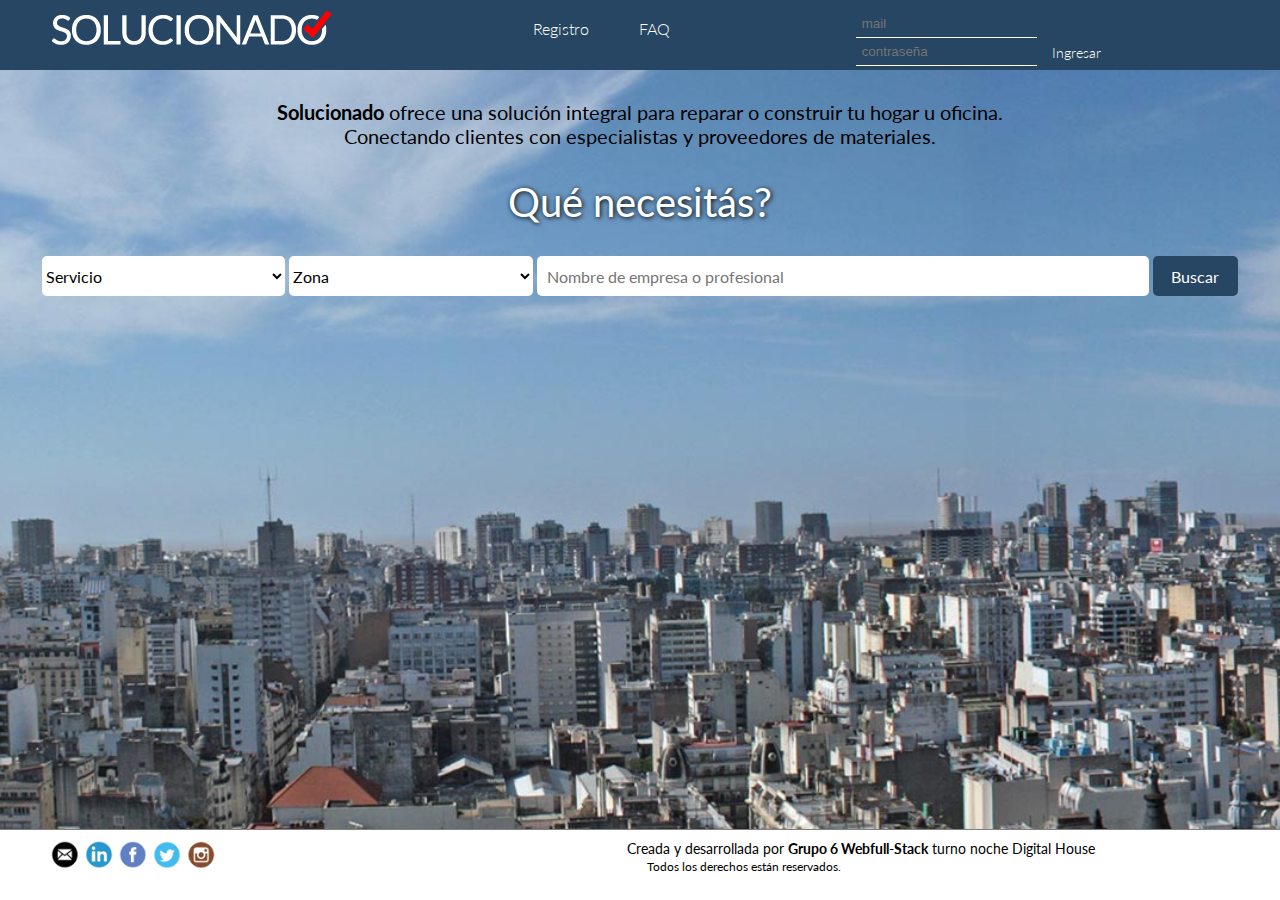
<file: tp/index.html>
<!doctype html>
<html>
  <head>
    <meta charset="utf-8">
    <title>solucionado.com.ar</title>
    <meta name="viewport" content="width=device-width, initial-scale=1.0">
    <link rel="stylesheet" href="css/styles.css">
    <link rel="stylesheet" href="css/styles_768.css">
    <link rel="stylesheet" href="css/styles_400.css">
    <script type="text/javascript" src="js/log.js"></script>
  </head>
  <body>
    <header>
        <h1 id="name2">Solucionado</h1>
        <div id="logoSolucionado"><img src="img/logo_solucionado.png" class="logo_header"></div>
        <nav class="main-nav">
          <ul>
            <li><a href="registration.html" target="_self">Registro</a></li>
            <li><a href="faq.html" target="_self">FAQ</a></li>
          </ul>
        </nav>
        <form id="loginHome" action="" method="post">
           <input id="mailLog" name="mailLog" placeholder=" mail">
           <input id="passLog" type="password" name="passLog" placeholder=" contraseña">
           <button id="ingresar" type="submit" name="ingresar">Ingresar</button>
        </form>
      </header>
    <div id="container">

        <h2><strong>Solucionado</strong> ofrece una solución integral para reparar o construir tu hogar u oficina.<br>
        Conectando clientes con especialistas y proveedores de materiales.
        </h2>
        <div class="fotos">
            <img src="img/electricista.jpg" class="bannerA">
            <img src="img/plomero.jpg" class="bannerB">
            <img src="img/gasista.jpg" class="bannerC">
        </div>
        <div class="buscadorHome">
          <form id="buscaHome" action="" method="post">
            <h3>Qué necesitás?</h3>
            <select id="sel_servicio" name="servicio">
                <option value="none"> Servicio</option>
                <option value="Electricista">Electricista</option>
                <option value="Plomero">Plomero</option>
                <option value="Gasista">Gasista</option>
                <option value="Albañil">Albañil</option>
                <option value="Calefaccionista">Calefaccionista</option>
                <option value="Aire_acondicionado">Aire acondicionado</option>
                <option value="Pintor">Pintor</option>
                <option value="Techista">Techista</option>
                <option value="Yesista">Yesista</option>
                <option value="Carpintero">Carpintero</option>
                <option value="Cerrajero">Cerrajero</option>
                <option value="Herrero">Herrero</option>
                <option value="Tapicero">Tapicero</option>
                <option value="Fletero">Fletero</option>
                <option value="Reparacion_heladeras">Reparación heladeras</option>
                <option value="Reparacion_lavarropas">Reparación lavarropas</option>
                <option value="Reparacion_TV">Reparación TV</option>
                <option value="Parquetista">Parquetista</option>
                <option value="Jardinero">Jardinero</option>
                <option value="Piletero">Piletero</option>
                <option value="Decorador">Decorador</option>
              </select>
            <select id="sel_zona" name="zona">
                <option value="none"> Zona</option>
                <option value="agronomia">Agronomia</option>
                <option value="almagro">Almagro</option>
                <option value="balvanera">Balvanera</option>
                <option value="barracas">Barracas</option>
                <option value="belgrano">Belgrano</option>
                <option value="boedo">Boedo</option>
                <option value="caballito">Caballito</option>
                <option value="chacarita">Chacarita</option>
                <option value="coghlan">Coghlan</option>
                <option value="colegiales">Colegiales</option>
                <option value="constitucion">Constitucion</option>
                <option value="flores">Flores</option>
                <option value="floresta">Floresta</option>
                <option value="laboca">La Boca</option>
                <option value="lapaternal">La Paternal</option>
                <option value="liniers">Liniers</option>
                <option value="monte_castro">Monte Castro</option>
                <option value="montserrat">Montserrat</option>
                <option value="nueva_pompeya">Nueva Pompeya</option>
                <option value="nuñez">Nuñez</option>
                <option value="palermo">Palermo</option>
                <option value="p_avellaneda">Parque Avellaneda</option>
                <option value="p_chacabuco">Parque Chacabuco</option>
                <option value="p_chas">Parque Chas</option>
                <option value="p_patricios">Parque Patricios</option>
                <option value="p_madero">Puerto Madero</option>
                <option value="recoleta">Recoleta</option>
                <option value="retiro">Retiro</option>
                <option value="saavedra">Saavedra</option>
                <option value="san_nicolas">San Nicolas</option>
                <option value="san_telmo">San Telmo</option>
                <option value="versalles">Versalles</option>
                <option value="v_crespo">Villa Crespo</option>
                <option value="v_devoto">Villa Devoto</option>
                <option value="v_g_mitre">Villa General Mitre</option>
                <option value="v_lugano">Villa Lugano</option>
                <option value="v_luro">Villa Luro</option>
                <option value="v_ortuzar">Villa Ortuzar</option>
                <option value="v_pueyrredon">Villa Pueyrredon</option>
                <option value="v_real">Villa Real</option>
                <option value="v_riachuelo">Villa Riachuelo</option>
                <option value="v_santa_rita">Villa Santa Rita</option>
                <option value="v_soldati">Villa Soldati</option>
                <option value="v_urquiza">Villa Uriquiza</option>
                <option value="v_del_parque">Villa del Parque</option>
                <option value="velez_sarfield">Velez Sarfield</option>
              </select>
            <input id="empresa_profesional" type="text" name="empresa_profesional" placeholder="  Nombre de empresa o profesional">
            <button id="botBusca" type="submit" name="search">Buscar</button>
          </form>
        </div>
    </div>
    <footer>
          <div id="social">
            <a href="mailto:contactenos@solucionado.com.ar"><img class="icon" src="img/mail.png"></a>
            <a href="https://www.linkedin.com" title="LinkedIn" target="_blank"><img class="icon" src="img/linke.png"></a>
            <a href="https://www.facebook.com" title="Facebook" target="_blank"><img class="icon" src="img/face.png"></a>
            <a href="https://www.twitter.com" title="Twitter" target="_blank"><img class="icon" src="img/twit.png"></a>
            <a href="https://www.instagram.com" title="Instagram" target="_blank"><img class="icon" src="img/inst.png"></a>
          </div>
          <div id="legal">
            <!--<img src="img/logo.png" class="logo_footer">-->
            <p>Creada y desarrollada por <strong>Grupo 6 Webfull-Stack</strong> turno noche Digital House <br>
              <small>Todos los derechos están reservados.</small>
            </p>
          </div>
      </footer>
  </body>
</html>
</file>
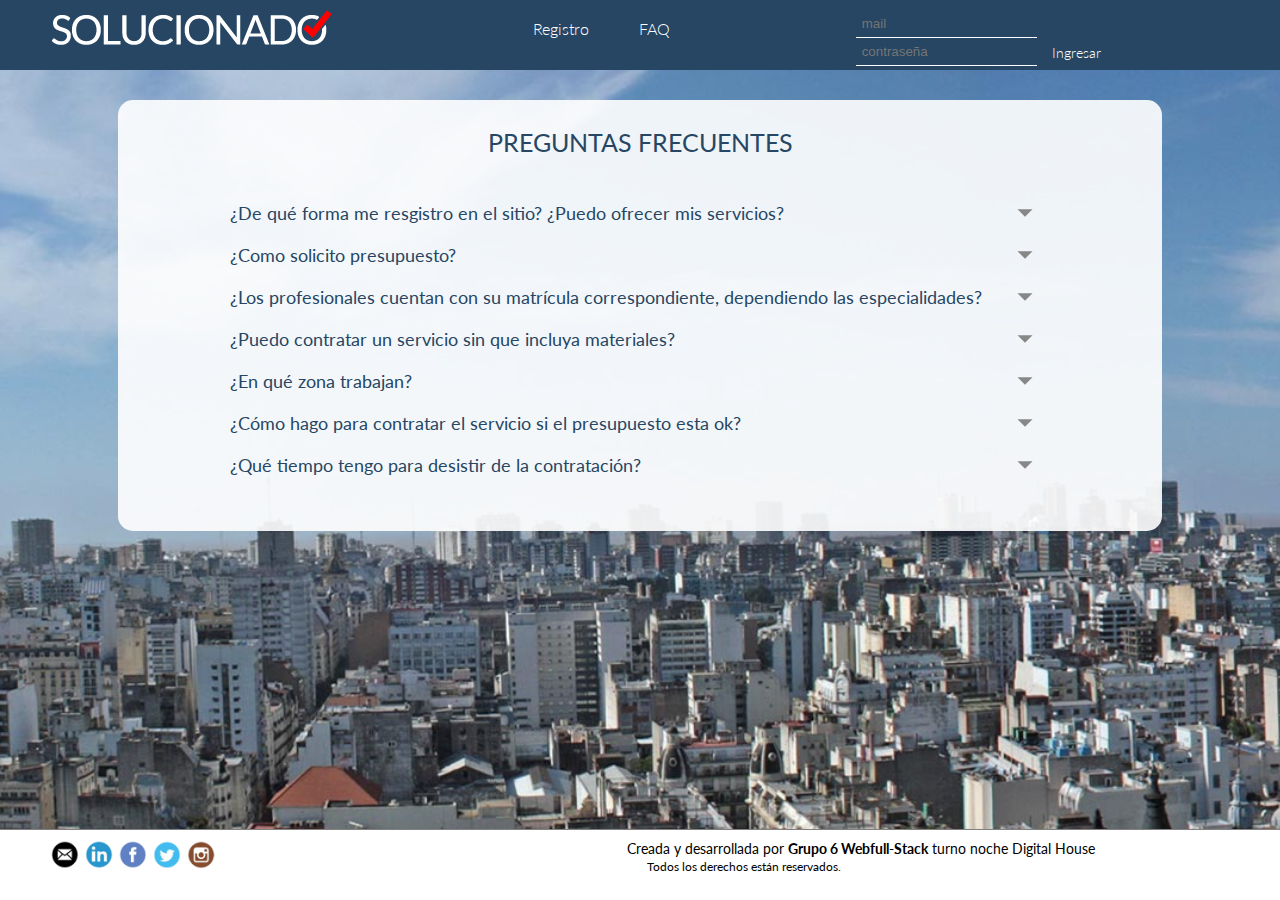
<file: tp/faq.html>
<!doctype html>
<html>
  <head>
    <meta charset="utf-8">
    <title>solucionado.com.ar</title>
    <meta name="viewport" content="width=device-width, initial-scale=1.0">
    <link rel="stylesheet" href="css/styles.css">
    <link rel="stylesheet" href="css/styles_768.css">
    <link rel="stylesheet" href="css/styles_400.css">
    <script type="text/javascript" src="js/faq.js"></script>
  </head>
  <body>
    <header>
        <h1 id="name2">Solucionado</h1>
        <div id="logoSolucionado"><a id="link_logo" href="index.html" target="_self"><img src="img/logo_solucionado.png" class="logo_header"></a></div>
        <nav class="main-nav">
          <ul>
            <li><a href="registration.html" target="_self">Registro</a></li>
            <li><a href="#" class="active" target="_self">FAQ</a></li>
          </ul>
        </nav>
        <form id="loginHome" action="" method="post">
           <input id="mailLog" name="mailLog" placeholder=" mail">
           <input id="passLog" type="password" name="passLog" placeholder=" contraseña">
           <button id="ingresar" type="submit" name="ingresar">Ingresar</button>
        </form>
      </header>
    <div id="container">

      <div class="faq">
        <h1>PREGUNTAS FRECUENTES</h1>
        <dl>
          <dt>¿De qué forma me resgistro en el sitio? ¿Puedo ofrecer mis servicios?</dt>
          <dd> Para registrarte en el sitio ya sea como proveedor o cliente, debes ingresar los datos que te solicitamos. En caso de que quieras ser provedor por favor no olvides de ingresar las referancias laborales y antecedentes de formacion. <br>
          Si te especializas en la venta de insumos para la construccion también puedes ser provedor.</dd>
          
          <dt>¿Como solicito presupuesto?</dt>
          <dd> Luego de seleccionar la zona y el servicio que estas buscando, elige el proveedor y desde la opcion contactar,enviaras tus datos y trabajo a realizar, o cantidad y tipos de materieles que necesites.<br>
            El provedor en 48 hs te enviara el presupuesto via e-mail. </dd>

          <dt>¿Los profesionales cuentan con su matrícula correspondiente, dependiendo las especialidades? </dt>
          <dd> Todos nuestros porvedores fueron seleccionados, previa evaluacion de antecedentes y constacion de formacion profesional. </dd>

          <dt>¿Puedo contratar un servicio sin que incluya materiales?</dt>
          <dd> Si usted puedo contratar el servicio que desee, no es condicion que la contratacion incluya materiales.Todas las contrataciones son de acuerdo sus necesiades. </dd>

          <dt>¿En qué zona trabajan? </dt>
          <dd> Este sitio es una gran Red de contactos, no importa en que lugar te encuentres del pais,ingresando la zona en la que necesites el servicio te contactaremos con los proveedores mas cercanos.</dd>

          <dt>¿Cómo hago para contratar el servicio si el presupuesto esta ok? </dt>
          <dd> Cuando recibas el presupuesto, el proveedor te pasara sus datos para que en caso de estar conforme con el mismo,lo contactes y coordines directamente con el.</dd>

          <dt>¿Qué tiempo tengo para desistir de la contratación?</dt>
          <dd> Un vez confirmada la contratacion de los servicios, tanto el cliente como el proveedor tiene un plazo de 72 hs para cancelar la misma, en caso de no ser asi y hacerlo en un tiempo posterior se lo puntuara de forma negativa. A fin de dejar antecedentes. Teniendo presente que si presentan un elevado porcentaje desfavorable se los dara de baja como usuarios.</dd>
        </dl>


      </div>
    </div>
    <footer>
          <div id="social">
            <a href="mailto:contactenos@solucionado.com.ar"><img class="icon" src="img/mail.png"></a>
            <a href="https://www.linkedin.com" title="LinkedIn" target="_blank"><img class="icon" src="img/linke.png"></a>
            <a href="https://www.facebook.com" title="Facebook" target="_blank"><img class="icon" src="img/face.png"></a>
            <a href="https://www.twitter.com" title="Twitter" target="_blank"><img class="icon" src="img/twit.png"></a>
            <a href="https://www.instagram.com" title="Instagram" target="_blank"><img class="icon" src="img/inst.png"></a>
          </div>
          <div id="legal">
            <!--<img src="img/logo.png" class="logo_footer">-->
            <p>Creada y desarrollada por <strong>Grupo 6 Webfull-Stack</strong> turno noche Digital House <br>
              <small>Todos los derechos están reservados.</small>
            </p>
          </div>
      </footer>
  </body>
</html>
</file>
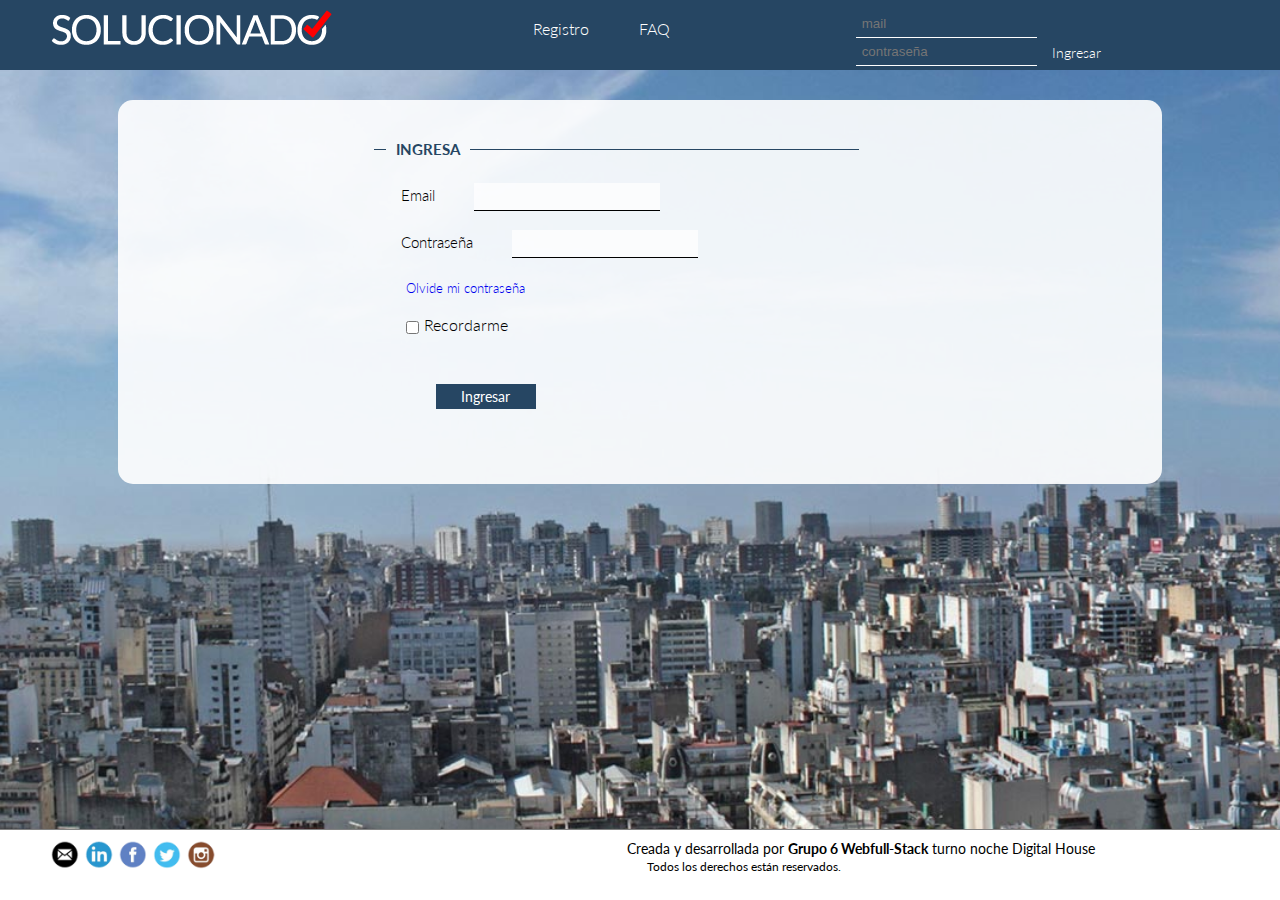
<file: tp/login.html>
<!DOCTYPE html>
<html>
  <head>
    <meta charset="utf-8">
    <title>solucionado.com.ar</title>
    <meta name="viewport" content="width=device-width, initial-scale=1.0">
    <link rel="stylesheet" href="css/styles.css">
    <link rel="stylesheet" href="css/styles_768.css">
    <link rel="stylesheet" href="css/styles_400.css">
    <script type="text/javascript" src="js/reg.js"></script>
  </head>
  <body>
    <header>
        <h1 id="name2">Solucionado</h1>
        <div id="logoSolucionado"><a id="link_logo" href="index.html" target="_self"><img src="img/logo_solucionado.png" class="logo_header"></a></div>
        <nav class="main-nav">
          <ul>
            <li><a href="registration.html" target="_self">Registro</a></li>
            <li><a href="faq.html" target="_self">FAQ</a></li>
          </ul>
        </nav>
        <form id="loginHome" action="" method="post">
           <input id="mailLog" name="mailLog" placeholder=" mail">
           <input id="passLog" type="password" name="passLog" placeholder=" contraseña">
           <button id="ingresar" type="submit" name="ingresar">Ingresar</button>
        </form>
      </header>
    <div id="container">
        <div class="log_in">
        <form id="form_log" action="" method="post">
         <fieldset>
           <legend>INGRESA</legend>
           <br>
           <label for="mail">Email</label>
           <input id="mail" type="email" name="user_email"><br><br>
           <label for="pass">Contraseña</label>
           <input id="pass" type="password" name="user_password"><br><br>
           <small><a href="restablecer.html">Olvide mi contraseña</a></small><br><br>
           <input type="checkbox" name="recordar">Recordarme<br><br>
           <button class="bot" type="submit" name="login">Ingresar</button> <br>
       </form>
        </div>
    </div>
    <footer>
          <div id="social">
            <a href="mailto:contactenos@solucionado.com.ar"><img class="icon" src="img/mail.png"></a>
            <a href="https://www.linkedin.com" title="LinkedIn" target="_blank"><img class="icon" src="img/linke.png"></a>
            <a href="https://www.facebook.com" title="Facebook" target="_blank"><img class="icon" src="img/face.png"></a>
            <a href="https://www.twitter.com" title="Twitter" target="_blank"><img class="icon" src="img/twit.png"></a>
            <a href="https://www.instagram.com" title="Instagram" target="_blank"><img class="icon" src="img/inst.png"></a>
          </div>
          <div id="legal">
            <!--<img src="img/logo.png" class="logo_footer">-->
            <p>Creada y desarrollada por <strong>Grupo 6 Webfull-Stack</strong> turno noche Digital House <br>
              <small>Todos los derechos están reservados.</small>
            </p>
          </div>
      </footer>
  </body>
</html>
</file>
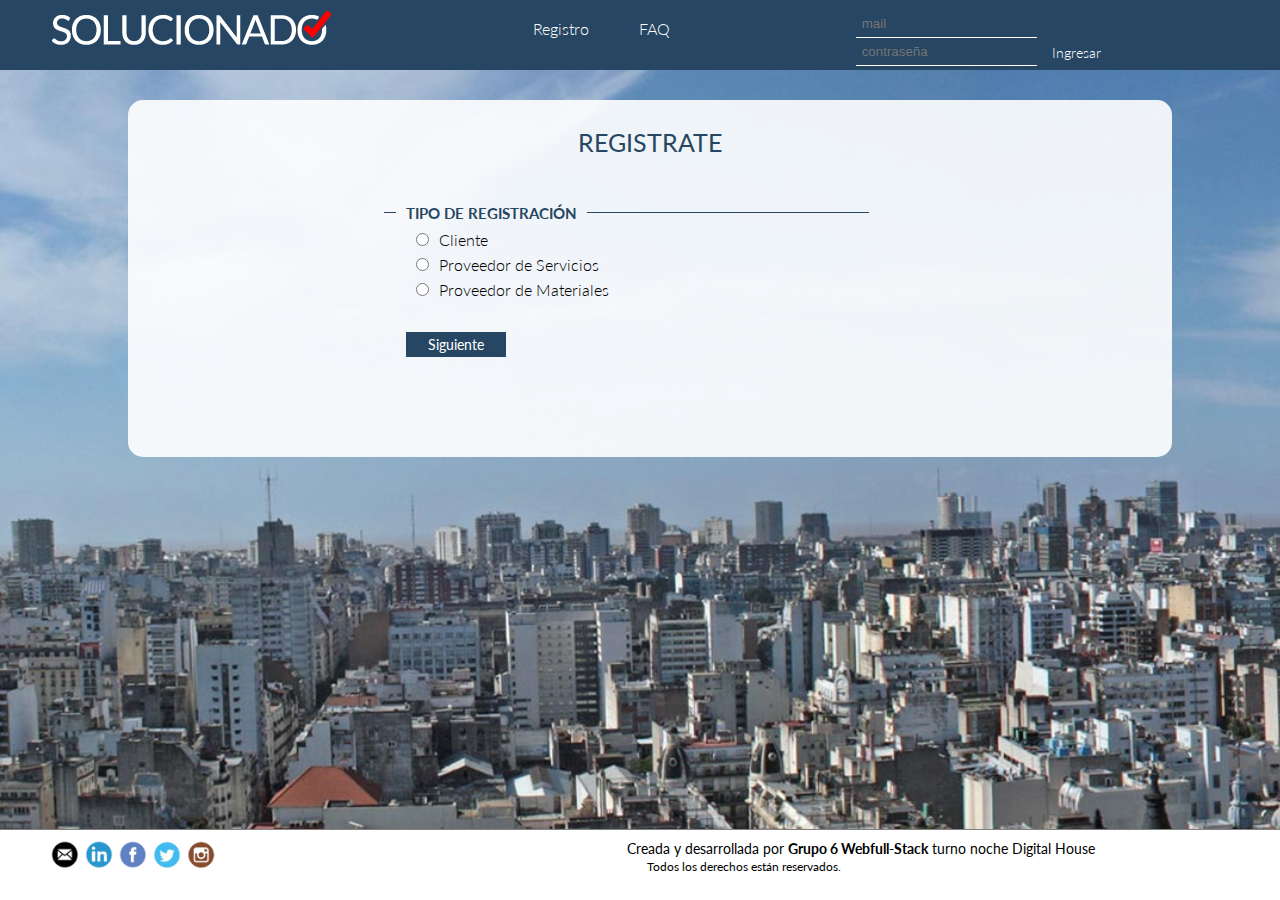
<file: tp/registration.html>
<!DOCTYPE html>
<html>
  <head>
    <meta charset="utf-8">
    <title>solucionado.com.ar</title>
    <meta name="viewport" content="width=device-width, initial-scale=1.0">
    <link rel="stylesheet" href="css/styles.css">
    <link rel="stylesheet" href="css/styles_768.css">
    <link rel="stylesheet" href="css/styles_400.css">
    <script type="text/javascript" src="js/reg.js"></script>
  </head>
  <body>
    <header>
        <h1 id="name2">Solucionado</h1>
        <div id="logoSolucionado"><a id="link_logo" href="index.html" target="_self"><img src="img/logo_solucionado.png" class="logo_header"></a></div>
        <nav class="main-nav">
          <ul>
            <li><a href="#" class="active" target="_self">Registro</a></li>
            <li><a href="faq.html" class="active" target="_self">FAQ</a></li>
          </ul>
        </nav>
        <form id="loginHome" action="" method="post">
           <input id="mailLog" name="mailLog" placeholder=" mail">
           <input id="passLog" type="password" name="passLog" placeholder=" contraseña">
           <button id="ingresar" type="submit" name="ingresar">Ingresar</button>
        </form>
      </header>
    <div id="container">

      <div class="registration">
        <div class="dentro">
        <form id="registro" method="post">
          <h1>REGISTRATE</h1>
          <fieldset id="tipo">
            <legend>TIPO DE REGISTRACIÓN</legend>
            <input class="radio" type="radio" id="a" name="tipo_usuario" value="Cliente" /><p>Cliente</p><br>
            <input class="radio" type="radio" id="b" name="tipo_usuario" value="ProvedorS" /><p>Proveedor de Servicios</p><br>
            <input class="radio" type="radio" id="c" name="tipo_usuario" value="ProveedorP" /><p>Proveedor de Materiales</p><br>
            <button id="siguiente">Siguiente</button>
           </fieldset>

           <fieldset id="personal" >
             <legend>DATOS PERSONALES</legend>
             <label for="name">Nombre</label>
             <input id="name" type="text" name="user_name"><br><br>
             <label for="lastname">Apellido</label>
             <input id="lastname" type="text" name="user_lastname"><br><br>
             <label for="cui">CUIL/CUIT</label>
             <input id="cui" type="text" name="user_ID"><br><br>
             <label for="regPass">Contraseña</label>
             <input id="regPass" type="password" name="user_password"><br><br>
             <label for="regRePass">Repetir Contraseña</label>
             <input id="regRePass" type="password" name="user_repassword"><br><br>
             </fieldset>

           <fieldset id="contacto">
            <legend>DATOS DE CONTACTO</legend>
              <label for="regMail">Correo Electrónico</label>
              <input id="regMail" type="email" name="user_email"><br><br>
              <label for="remail">Reingrese Correo Electrónico</label>
              <input id="remail" type="email" name="user_emailDos"><br><br>
              <label for="phone">Telefono</label>
              <input id="phone" type="tel" name="user_phone"><br><br>
              <label for="cel">Celular</label>
              <input id="cel" type="tel" name="user_celphone"><br><br>
              <label for="calle">Calle</label>
              <input id="calle" type="text" name="user_street"><br><br>
              <label for="numero">Número</label>
              <input id="numero" type="number" name="user_street_number"><br><br>
              <label for="prov">Provincia</label>
              <select name="prov">
                <option value="none">Seleccione una Provincia</option>
                <option value="caba">Ciudad de Buenos Aires</option>
                <option value="gbs">Gran Buenos Aires</option>
              </select><br><br>
              <label for="barrio">Barrio</label>
              <select name="barrio">
                <option value="none">Seleccione un Barrio</option>
                <option value="agronomia">Agronomia</option>
                <option value="almagro">Almagro</option>
                <option value="balvanera">Balvanera</option>
                <option value="barracas">Barracas</option>
                <option value="belgrano">Belgrano</option>
                <option value="boedo">Boedo</option>
                <option value="caballito">Caballito</option>
                <option value="chacarita">Chacarita</option>
                <option value="coghlan">Coghlan</option>
                <option value="colegiales">Colegiales</option>
                <option value="constitucion">Constitucion</option>
                <option value="flores">Flores</option>
                <option value="floresta">Floresta</option>
                <option value="laboca">La Boca</option>
                <option value="lapaternal">La Paternal</option>
                <option value="liniers">Liniers</option>
                <option value="monte_castro">Monte Castro</option>
                <option value="montserrat">Montserrat</option>
                <option value="nueva_pompeya">Nueva Pompeya</option>
                <option value="nuñez">Nuñez</option>
                <option value="palermo">Palermo</option>
                <option value="p_avellaneda">Parque Avellaneda</option>
                <option value="p_chacabuco">Parque Chacabuco</option>
                <option value="p_chas">Parque Chas</option>
                <option value="p_patricios">Parque Patricios</option>
                <option value="p_madero">Puerto Madero</option>
                <option value="recoleta">Recoleta</option>
                <option value="retiro">Retiro</option>
                <option value="saavedra">Saavedra</option>
                <option value="san_nicolas">San Nicolas</option>
                <option value="san_telmo">San Telmo</option>
                <option value="versalles">Versalles</option>
                <option value="v_crespo">Villa Crespo</option>
                <option value="v_devoto">Villa Devoto</option>
                <option value="v_g_mitre">Villa General Mitre</option>
                <option value="v_lugano">Villa Lugano</option>
                <option value="v_luro">Villa Luro</option>
                <option value="v_ortuzar">Villa Ortuzar</option>
                <option value="v_pueyrredon">Villa Pueyrredon</option>
                <option value="v_real">Villa Real</option>
                <option value="v_riachuelo">Villa Riachuelo</option>
                <option value="v_santa_rita">Villa Santa Rita</option>
                <option value="v_soldati">Villa Soldati</option>
                <option value="v_urquiza">Villa Uriquiza</option>
                <option value="v_del_parque">Villa del Parque</option>
                <option value="velez_sarfield">Velez Sarfield</option>
              </select><br><br>
            <label for="partido">Partido</label>
            <select name="partido">
              <option value="none">Seleccione un Partido</option>
              <option value="avellaneda">Avellaneda</option>
              <option value="a_brown">Almirante Brown</option>
              <option value="berazategui">Berazategui</option>
              <option value="berisso">Berisso</option>
              <option value="ensenada">Ensenada</option>
              <option value="e_echeveria">Esteban Echeberria</option>
              <option value="ezeiza">Ezeiza</option>
              <option value="f_varela">Florencio Varela</option>
              <option value="g_s_martin">General San Martín</option>
              <option value="hurlingham">Hurlingham</option>
              <option value="ituzaingo">Ituzaingó</option>
              <option value="j_c_paz">José C. Paz</option>
              <option value="matanza">La Matanza</option>
              <option value="plata">La Plata</option>
              <option value="lanus">Lanús</option>
              <option value="l_zamora">Lomas de Zamora</option>
              <option value="malvinas_argentinas">Malvinas Argenitnas</option>
              <option value="merlo">Merlo</option>
              <option value="moreno">Moreno</option>
              <option value="moron">Morón</option>
              <option value="p_peron">Presidente Perón</option>
              <option value="quilmes">Quilmes</option>
              <option value="s_fernando">San Fernando</option>
              <option value="s_isidro">San Isidro</option>
              <option value="s_miguel">San Miguel</option>
              <option value="s_vicente">San Vicente</option>
              <option value="tres_febrero">Tres de Febrero</option>
              <option value="tigre">Tigre</option>
              <option value="v_lopez">Vicente López</option>
            </select>
           </fieldset>

           <fieldset id="servicios">
             <legend>SERVICIOS PRESTADOS</legend>
             <input type="checkbox" name="proveedorServ" value="electricista">Electricista
             <input type="checkbox" name="proveedorServ" value="gasista">Gasista<br>
             <input type="checkbox" name="proveedorServ" value="plomero">Plomero
             <input type="checkbox" name="proveedorServ" value="calefacion">Calefaccionista<br>
             <input type="checkbox" name="proveedorServ" value="aireac">Aire acondicionado
             <input type="checkbox" name="proveedorServ" value="techista">Techista<br>
             <input type="checkbox" name="proveedorServ" value="albañil">Albañil
             <input type="checkbox" name="proveedorServ" value="pintor">Pintor<br>
             <input type="checkbox" name="proveedorServ" value="yesista">Yesista
             <input type="checkbox" name="proveedorServ" value="carpintero">Carpintero<br>
             <input type="checkbox" name="proveedorServ" value="cerrajero">Cerrajero
             <input type="checkbox" name="proveedorServ" value="herrero">Herrero<br>
             <input type="checkbox" name="proveedorServ" value="tapicero">Tapicero
             <input type="checkbox" name="proveedorServ" value="fletero">Fletero<br>
             <input type="checkbox" name="proveedorServ" value="heladera">Reparación heladeras
             <input type="checkbox" name="proveedorServ" value="lavarropa">Reparación lavarropas<br>
             <input type="checkbox" name="proveedorServ" value="tv">Reparación TV
             <input type="checkbox" name="proveedorServ" value="parquetista">Parquetista<br>
             <input type="checkbox" name="proveedorServ" value="jardinero">Jardinero
             <input type="checkbox" name="proveedorServ" value="piletero">Piletero<br>
             <input type="checkbox" name="proveedorServ" value="decorador">Decorador<br><br>
             <p>Adjunte Documentación Respaldatoria</p><br><br><input class="inputAdj" type="file" name="doc_servicios">
           </fieldset>

           <fieldset id="productos">
             <legend>PRODUCTOS OFRECIDOS</legend>
             <input type="checkbox" name="proveedorProd" value="ferreteria">Ferretería
             <input type="checkbox" name="proveedorProd" value="materiales">Corralón de materiales<br>
             <input type="checkbox" name="proveedorProd" value="madera">Madedera
             <input type="checkbox" name="proveedorProd" value="refigeracion">Refrigeración<br>
             <input type="checkbox" name="proveedorProd" value="calefaccion">Calefacción
             <input type="checkbox" name="proveedorProd" value="zingueria">Zinguería<br>
             <input type="checkbox" name="proveedorProd" value="limpieza">Articulos de limpieza
             <input type="checkbox" name="proveedorProd" value="pintor">Articulos de piscina<br>
             <input type="checkbox" name="proveedorServ" value="vivero">Vivero<br><br>
             <br>
             <p>Adjunte Documentación Respaldatoria</p><br><br><input class="inputAdj" type="file" name="doc_servicios">
           </fieldset>
           <br>
           <div id="botRegistro">
            <button id="bots" class="bot" type="submit">Enviar</button>
           <button id="botr" class="bot" type="reset">Borrar</button>
            </div>
       </form>
       </div>
     </div>
     </div>
     <footer>
          <div id="social">
            <a href="mailto:contactenos@solucionado.com.ar"><img class="icon" src="img/mail.png"></a>
            <a href="https://www.linkedin.com" title="LinkedIn" target="_blank"><img class="icon" src="img/linke.png"></a>
            <a href="https://www.facebook.com" title="Facebook" target="_blank"><img class="icon" src="img/face.png"></a>
            <a href="https://www.twitter.com" title="Twitter" target="_blank"><img class="icon" src="img/twit.png"></a>
            <a href="https://www.instagram.com" title="Instagram" target="_blank"><img class="icon" src="img/inst.png"></a>
          </div>
          <div id="legal">
            <!--<img src="img/logo.png" class="logo_footer">-->
            <p>Creada y desarrollada por <strong>Grupo 6 Webfull-Stack</strong> turno noche Digital House <br>
              <small>Todos los derechos están reservados.</small>
            </p>
          </div>
      </footer>
  </body>
</html>
</file>
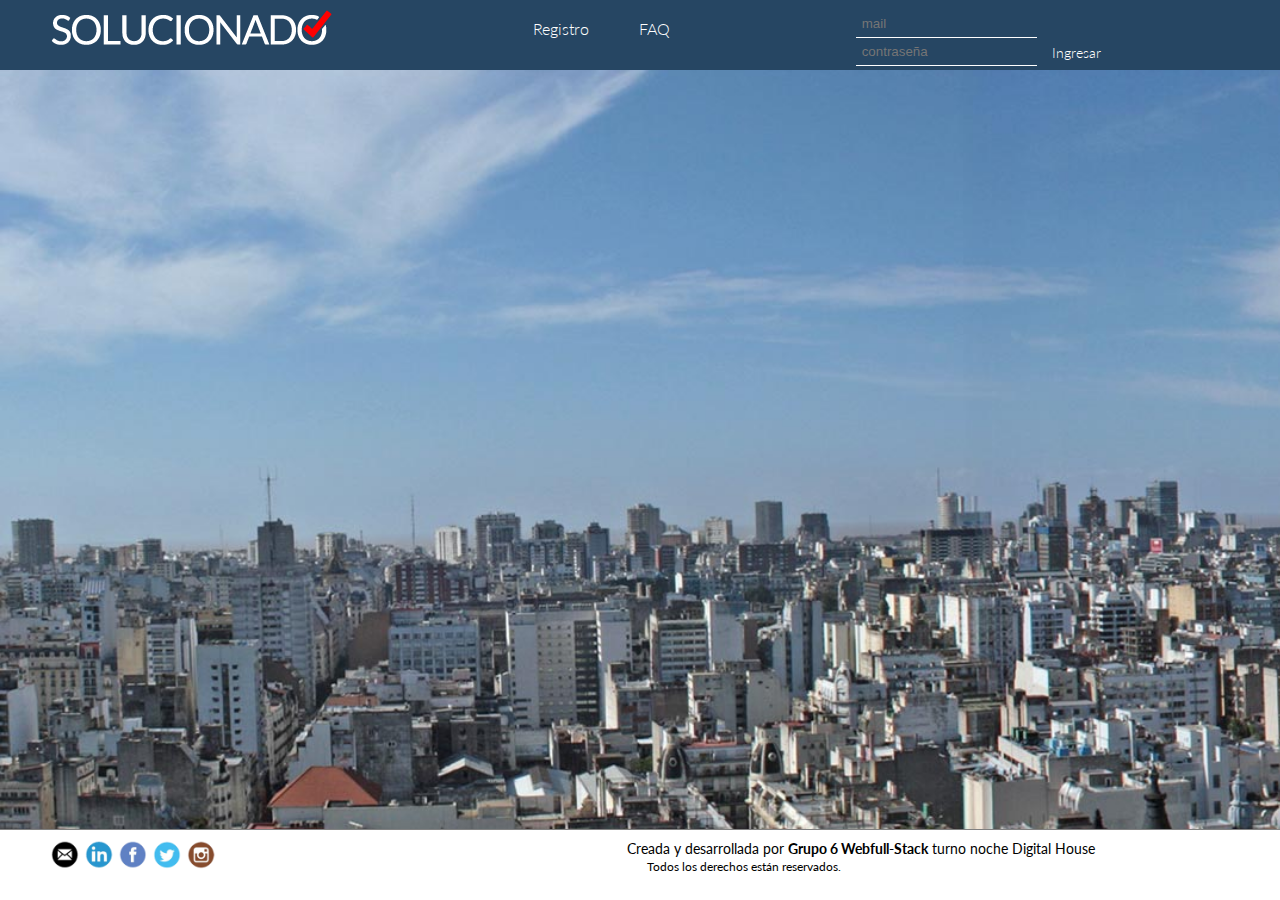
<file: tp/restablecer.html>
<!doctype html>
<html>
  <head>
    <meta charset="utf-8">
    <title>solucionado.com.ar</title>
    <meta name="viewport" content="width=device-width, initial-scale=1.0">
    <link rel="stylesheet" href="css/styles.css">
    <link rel="stylesheet" href="css/styles_768.css">
    <link rel="stylesheet" href="css/styles_400.css">
    <script type="text/javascript" src="js/reg.js"></script>
  </head>
  <body>
    <header>
        <h1 id="name2">Solucionado</h1>
        <div id="logoSolucionado"><a id="link_logo" href="index.html" target="_self"><img src="img/logo_solucionado.png" class="logo_header"></a></div>
        <nav class="main-nav">
          <ul>
            <li><a href="registration.html" target="_self">Registro</a></li>
            <li><a href="faq.html" target="_self">FAQ</a></li>
          </ul>
        </nav>
        <form id="loginHome" action="" method="post">
           <input id="mailLog" name="mailLog" placeholder=" mail">
           <input id="passLog" type="password" name="passLog" placeholder=" contraseña">
           <button id="ingresar" type="submit" name="ingresar">Ingresar</button>
        </form>
      </header>
    <div id="container">
          <form id="login" action="" method="post">
            <legend>Ingresar</legend>
            <label for="mail">Correo Electrónico</label>
            <input id="mail" type="email" name="user_email" placeholder="Ingrese el email registrado">
            <button type="submit" name="new_pass">Restablecer Contraseña</button>
          </form>
    </div>
    <footer>
          <div id="social">
            <a href="mailto:contactenos@solucionado.com.ar"><img class="icon" src="img/mail.png"></a>
            <a href="https://www.linkedin.com" title="LinkedIn" target="_blank"><img class="icon" src="img/linke.png"></a>
            <a href="https://www.facebook.com" title="Facebook" target="_blank"><img class="icon" src="img/face.png"></a>
            <a href="https://www.twitter.com" title="Twitter" target="_blank"><img class="icon" src="img/twit.png"></a>
            <a href="https://www.instagram.com" title="Instagram" target="_blank"><img class="icon" src="img/inst.png"></a>
          </div>
          <div id="legal">
            <!--<img src="img/logo.png" class="logo_footer">-->
            <p>Creada y desarrollada por <strong>Grupo 6 Webfull-Stack</strong> turno noche Digital House <br>
              <small>Todos los derechos están reservados.</small>
            </p>
          </div>
      </footer>
  </body>
</html>
</file>
<file: tp/css/styles.css>
@import 'https://fonts.googleapis.com/css?family=Lato:300,400,700';

body{
	font-family: 'Lato', sans-serif;
	font-weight: 300;
	background-image: url('../img/fondobsas.jpg');
	background-position: top left;
	background-repeat: no-repeat;
	background-size: 250%;
	margin: 0;
	padding: 0;
	overflow: hidden;
}

div#container{
	width: 100%;
	max-width: 1280px;
	margin: auto;
	margin-top: 0;
}

div.registration{
	width: 100%;
	margin: auto;
}

header{
	width: 100%;
	/*max-width: 1280px;*/
	height: 70px;
	background-color: #264663;
	position: fixed;
	top: 0;
}

h1#name2{
	display: none;
}

a{
	text-decoration: none;
}

h1{
	font-family: 'Lato', sans-serif;
	font-size: 25px;
	font-weight: 400;
	text-align: center;
	color: #264663;
}

h2{
  font-family: 'Lato', sans-serif;
  font-size: 20px;
  font-weight: 400;
  text-align: center;
  margin-top: 100px;
}

h3{
  font-family: 'Lato', sans-serif;
  font-size: 40px;
  font-weight: 400;
  text-align: center;
  color: #fff;
  text-shadow: 1px 1px 5px black;
  margin: 0 auto;
}

p{
  font-family: 'Lato', sans-serif;
  font-size: 14px;
  font-weight: 400;
  margin: 10px;
}

.bot{
	width: 100px;
	height: 25px;
	font-family: 'Lato', sans-serif;
  	font-size: 14px;
  	font-weight: 400;
	background-color: #264663;
	color: #fff;
	border: none;
	margin: 25px 50px;
	display: inline-block;
}

div#logoSolucionado{
	width: 30%;
	position: absolute;
	left: 2%;
}

img.logo_header{
  display: inline-block;
  margin: auto 15px;
}


/* //////////////// BOTONES  ////////////////*/
nav.main-nav{
  width: 35%;
  height: 40px;
  text-align: center;
  position: absolute;
  left: 30%;
  top: 10px;
}

ul{
	margin: 0;
	padding: 0;
}

ul li{
	list-style-type: none;
	width: 20%;
	height: 30px;
	border: none;
	border-left: 1px solid white;
	border-right: 1px solid white;
	display: inline-block;
	text-align: center;
	margin-top: 4px;
	cursor: pointer;
	background-color: #264663;
}

ul li:first-child{
	border: none;
}

ul li:last-child{
	border: none;
}

ul li a{
	text-decoration: none;
	font-family: 'Lato', sans-serif;
	font-size: 16px;
	line-height: 30px;
	font-weight: 300;
	text-align: center;
	color: #fff;
	cursor: pointer;
	display: inline-block;
}

div.fotos{
	display: none;
	width: 100%;
	margin: auto;
	/*position: absolute;*/
}

div.fotos img{
	width: 33%;
	float: left;
	margin: auto;
}

a#goHome{
	width: 120px;
	display: inline-block;
	padding: 5px;
	background-color: #264663;
	border-radius: 100px;
	border: 1px solid #264663;
	cursor: pointer;
	color: #fff;
	font-family: 'Lato', sans-serif;
	font-size: 14px;
	font-weight: 300;
	text-align: center;
	transition: .3s;
	margin-top: 50px;
}

a#goHome:hover{
	background-color: #fff;
	color: #264663;
	transition: .3s;
}

/* //////////////// FORMULARIO  ////////////////
form{
	display: inline-block;
	vertical-align: middle;
	margin-top: 5px;
    margin-right: 15px;
}
*/
form#loginHome{
	width: 30%;
	height: 40px;
    position: absolute;
    right: 50px;
    top:10px;
}

form#loginHome button{
	font-family: 'Lato', sans-serif;
	font-size: 14px;
	font-weight: 300;
	height: 20px;
	margin-left: 5px;
	background-color: #264663;
	border: 0;
	cursor: pointer;
	vertical-align: middle;
	color: #fff;
}

form p{
	font-family: 'Lato', sans-serif;
	font-size: 16px;
	font-weight: 400;
	display: inline-block;
	color: #fff;
}

form input.busca{
	width: 150px;
	height: 25px;
	border-top: none;
	border-bottom: none;
	border-left: 2px solid #fff;
	border-right: 1px solid #fff;
	background-color: #264663;
	color: #fff;
	margin: 0 10px;
}

section{
	height: 350px;
}

/*section#secHome{
	position: relative;
}*/

.icon{
	width: 30px;
}

div.registration{
	width: 80%;
	height: 750px;
	margin: auto;
	margin-top: 80px;
}

div.dentro{
	width: 100%;
	margin: auto;
}

fieldset{
	width: 45%;
    border: none;
    border-top: 1px solid #264663;
    display: inline-block;
    margin: 0 1%;
	margin-top: 25px;
	vertical-align: top;
}

fieldset#tipo{
	width: 45%;
    border: none;
    border-top: 1px solid #264663;
    display: inline-block;
    margin: 30px 24%;
}

fieldset#exito{
	width: 55%;
    border: none;
    border-top: 1px solid #264663;
    display: inline-block;
    margin: 30px 20%;
}

div.exito{
	width: 60%;
	margin: 100px auto;
	background-color: rgba(255, 255, 255, .9);
	padding: 10px;
	border: none;
	border-radius: 15px;
    display: block;
}

fieldset#personal{
	display: none;
}

fieldset#contacto{
	display: none;
}

fieldset#servicios{
	display: none;
}

fieldset#productos{
	display: none;
}

button#bots{
	display: none;
}

button#botr{
	display: none;
}

button#siguiente{
    width: 100px;
    height: 25px;
    font-family: 'Lato', sans-serif;
    font-size: 14px;
    font-weight: 400;
    background-color: #264663;
    color: #fff;
    border: none;
    margin: 30px 10px;
}

legend{
	font-family: 'Lato', sans-serif;
	font-size: 15px;
	font-weight: 700;
	text-align: left;
	color: #264663;
	padding: 0 10px;
}

label{
	font-family: 'Lato', sans-serif;
	font-size: 14px;
	font-weight: 300;
	text-align: left;
	color: #000;
	margin-left: 10px;
}

input{
	margin-left: 10px;
	border: none;
    background-color: #264663;
    border-bottom: 1px solid #fff;
    height: 25px;
    color: #fff;
}

/*////////////////// FORMULARIO DE REGISTRO  ///////////////////////*/
form#registro{
	width: 100%;
	margin: 100px auto 150px auto;
	background-color: rgba(255, 255, 255, .9);
	padding: 10px;
	border: none;
	border-radius: 15px;
}

form#registro p{
	font-family: 'Lato', sans-serif;
	font-size: 16px;
	font-weight: 300;
	margin: auto 5px;
	color: #000;
	vertical-align: middle;
}

form#registro label{
	font-family: 'Lato', sans-serif;
	font-size: 15px;
	font-weight: 300;
	margin: auto 15px;
	color: #000;
	vertical-align: middle;
}

form#registro input, input.inputAdj{
	font-family: 'Lato', sans-serif;
	font-size: 15px;
	font-weight: 300;
	margin: auto 5px auto 20px;
	color: #000;
	vertical-align: top;
	background-color: rgba(255, 255, 255, .7);
	border-bottom: 1px solid #000;
}

form#registro input.inputAdj{
	background-color: rgba(255, 255, 255, 0);
	border-bottom: none;
}

form#registro select{
	background: #fff;
    border: none;
    font-family: 'Lato', sans-serif;
	font-size: 14px;
    color: #000;
	width: 60%;
	height: 25px;
    -webkit-border-radius: 3px;
    -moz-border-radius: 3px;
    border-radius: 3px;
}

form#registro div#botRegistro{
	width: 80%;
	margin: 20px auto;
	text-align: center;
}
/*////////////////// FINAL Formulario de registro  ///////////////////////*/

div#social{
	width: 44%;
	height: 50px;
	margin: 10px auto;
	margin-left: 50px;
	display: inline-block;
	vertical-align: top;
}

div#legal{
	width: 46%;
	height: 50px;
	display: inline-block;
	vertical-align: top;
}

/*////////////////// LOG IN ///////////////////////*/

div.log_in{
	width: 100%;
	height: 250px;
	margin-top: 80px;
}

form#form_log{
	width: 80%;
	margin: 100px auto 150px auto;
	background-color: rgba(255, 255, 255, .9);
	padding: 10px;
	border: none;
	border-radius: 15px;
}

form#form_log fieldset{
	width: 45%;
    border: none;
    border-top: 1px solid #264663;
    display: inline-block;
    margin: 30px 24%;
}

form#form_log p{
	font-family: 'Lato', sans-serif;
	font-size: 16px;
	font-weight: 300;
	margin: auto 5px;
	color: #000;
	vertical-align: middle;
}

form#form_log label{
	font-family: 'Lato', sans-serif;
	font-size: 15px;
	font-weight: 300;
	margin: auto 15px;
	color: #000;
	vertical-align: middle;
}

form#form_log input{
	font-family: 'Lato', sans-serif;
	font-size: 15px;
	font-weight: 300;
	margin: auto 5px auto 20px;
	color: #000;
	vertical-align: top;
	background-color: rgba(255, 255, 255, .7);
	border-bottom: 1px solid #000;
}

small{
	margin-left: 20px;
}

/*////////////////// FINAL log in ///////////////////////*/

/*////////////////// FAQ preguntas frecuentes ///////////////////////*/

div.faq{
	width: 80%;
	margin: 100px auto 150px auto;
	background-color: rgba(255, 255, 255, .9);
	padding: 10px;
	border: none;
	border-radius: 15px;
}

dl{
	width: 80%;
    margin: 45px auto;
}

dt{
	font-family: 'Lato', sans-serif;
	font-size: 18px;
	font-weight: 400;
	text-align: left;
	color: #264663;
	margin: 20px 0 10px 0;
	cursor: pointer;
	background-image: url('../img/flecha.svg');
	background-repeat: no-repeat;
	background-position: center right;
	transition: .2s;
}

dd{
	display: none;
}

/*////////////////// FINAL FAQ preguntas frecuentes ///////////////////////*/

div.buscadorHome{
	width: 100%;
	margin: 30px auto;
	position: relative;
	text-align: center;
}

form#buscaHome{
	width: 95%;
	margin: 30px auto;
}

select#sel_servicio, select#sel_zona, input#empresa_profesional{
	background: #fff;
	margin: 30px 0;
    border: none;
    font-family: 'Lato', sans-serif;
	font-size: 16px;
    color: #000;
}
select#sel_servicio, select#sel_zona, input#empresa_profesional{
	width: 20%;
	height: 40px;
    -webkit-border-radius: 5px;
    -moz-border-radius: 5px;
    border-radius: 5px;
}

select#sel_servicio:after, select#sel_zona:after{
    right: 12px;
    top: 50%;
    margin-top: -10px;
    z-index: 2;
    content: "\f107";
    font-family: Arial;
    font-size: 22px;
    color: black;
}

input#empresa_profesional{
	width: 50%;
	height: 38px;
    -webkit-border-radius: 5px;
    -moz-border-radius: 5px;
    border-radius: 5px;
}

#botBusca{
	width: 7%;
	height: 40px;
	font-family: 'Lato', sans-serif;
  	font-size: 16px;
  	font-weight: 400;
	background-color: #264663;
	color: #fff;
	border: none;
	-webkit-border-radius: 5px;
    -moz-border-radius: 5px;
    border-radius: 5px;
    vertical-align: initial;
}

footer{
	width: 100%;
	background-color: #fff;
	margin: auto;
	border-top: 1px solid grey;
	display: block;
	position: fixed;
	bottom: 0;
}
</file>
<file: tp/css/styles_768.css>
@import 'https://fonts.googleapis.com/css?family=Lato:300,400,700';

@media (max-width: 768px){

	body{
		background-size: 700%;
	}

	div#container{
		max-width: 768px;
	}

	h1 {
	    font-size: 20px;
	    margin: 10px auto;
	}

	h2{
		font-size: 15px;
		margin: auto;
	    margin-top: 100px;
	    width: 90%;
	}

	h3{
	    font-size: 30px;
	    margin: 15px auto;
	}

	div#logoSolucionado{
		width: 30%;
    	top: 10px;
	}

	img.logo_header{
	  	width: 100%;
	}


	/* //////////////// BOTONES  ////////////////*/
	nav.main-nav{
	    width: 30%;
	    left: 33%;
	}

	ul li{
		width: 35%;
	}

	/* //////////////// FORMULARIO  ////////////////*/

	form#loginHome{
		width: 40%;
	    height: 40px;
	    position: absolute;
	    right: 15px;
	    top: 10px;
	    text-align: center;
	}

	form#loginHome input{
		width: 25%;
	}

	div.registration{
		width: 85%;
		height: 750px;
		margin: auto;
		margin-top: 80px;
	}

	/*////////////////// FORMULARIO DE REGISTRO  ///////////////////////*/

	form#registro {
		width: 95%;
	    margin: 100px auto;
	}

	fieldset, fieldset#tipo, fieldset#contacto, fieldset#personal, fieldset#servicios, fieldset#productos {
	    width: 85%;
    	margin: 20px 3%;
	}

	fieldset#personal br, fieldset#contacto br, fieldset#servicios br, fieldset#productos br{
		display: none;
	}

	fieldset#personal input, fieldset#contacto input, fieldset#servicios input, fieldset#productos input{
		width: 95%;
	    display: block;
	    margin: 5px 0 5px 5px;
	    text-align: center;
	}

	fieldset#servicios input, fieldset#productos input{
		width: 15px;
	    display: inline-block;
	    margin: 5px 0 5px 5px;
	    text-align: left;
	}

	fieldset#servicios input.inputAdj, fieldset#productos input.inputAdj{
		width: 95%;
	}

	fieldset#personal select, fieldset#contacto select{
		width: 95%;
	    display: block;
	    margin: 5px 0 5px 5px;
	    text-align: center;
	}

	fieldset#personal label, fieldset#contacto label {
	    display: block;
	}

	form#registro div#botRegistro {
	    width: 95%;
	    margin: 10px auto;
	}

	.bot {
	    margin: 10px 5px;
	}


	/*////////////////// FINAL Formulario de registro  ///////////////////////*/

	div#social {
	    width: 40%;
	}

	div#legal {
	    width: 45%;
	}

	small{
		margin-left: 0;
	}

	/*////////////////// LOG IN ///////////////////////*/

	form#form_log {
    	width: 85%;
    	margin: 100px auto;
	}

	form#form_log fieldset {
	    width: 80%;
	    margin: 15px 7%;
	}

	form#form_log input#mail, form#form_log input#pass {
	    width: 80%;
	    margin: 5px 5%;
	}

	form#form_log .bot{
		margin: 18px 40% 0;
    	display: block;
	}

	form#form_log br{
		display: none;
	}

	form#form_log small {
	    margin: 14px auto;
	    display: block;
	}


	/*////////////////// FINAL log in ///////////////////////*/

	/*////////////////// FAQ preguntas frecuentes ///////////////////////*/

	div.faq {
	    width: 85%;
	    margin: 100px auto;
	}

	dl {
	    width: 90%;
	    margin: 30px auto;
	}

	dd {
	    margin-left: 20px;
	}

	/*////////////////// FINAL FAQ preguntas frecuentes ///////////////////////*/

	div.buscadorHome{
		width: 90%;
		margin: 10px auto;	
		text-align: left;
	}

	form#buscaHome{
		width: 95%;
	    margin: 10px auto;
	    position: initial;
	}

	select#sel_servicio, select#sel_zona, input#empresa_profesional{
		width: 39%;
	    height: 30px;
	    margin: 7px 0 7px 7%;
	}

	input#empresa_profesional{
		width: 85%;
	    height: 30px;
	    margin: 7px 7%;
	}

	#botBusca{
		width: 85%;
	    height: 32px;
	    font-size: 16px;
	    margin: 7px 7%;
	}
}
</file>
<file: tp/css/styles_400.css>
@import 'https://fonts.googleapis.com/css?family=Lato:300,400,700';

@media (max-width: 400px){

	body{
		background-size: 1000%;
	}

	div#container{
		max-width: 400px;
	}

	header{
		height: 135px;
	}

	h1 {
	    font-size: 20px;
	    margin: 10px auto;
	}

	h2{
	    font-size: 15px;
	    margin: auto;
	    margin-top: 153px;
	    width: 80%;
	}

	h3{
	    font-size: 30px;
	    margin: 15px auto;
	}

	div#logoSolucionado{
		width: 100%;
	    display: block;
	    margin: auto;
	    text-align: center;
	    border-bottom: 1px solid #fff;
	    position: initial;
	    left: 0;
	}

	img.logo_header{
	  	width: 60%;
	}


	/* //////////////// BOTONES  ////////////////*/
	nav.main-nav{
	    width: 100%;
	   	height: 40px;
	    text-align: center;
	  	position: initial;
	}

	ul li{
		width: 45%;
	}

	/* //////////////// FORMULARIO  ////////////////*/

	form#loginHome{
		width: 100%;
	    height: 40px;
	    display: block;
	    margin: auto;
	    border-top: 1px solid #fff;
	    position: initial;
	    text-align: center;
	}

	div.registration{
		width: 85%;
		height: 750px;
		margin: auto;
		margin-top: 80px;
	}

	/*////////////////// FORMULARIO DE REGISTRO  ///////////////////////*/

	form#registro {
		width: 95%;
	    margin: 150px auto;
	}

	fieldset, fieldset#tipo, fieldset#contacto, fieldset#personal, fieldset#servicios, fieldset#productos {
	    width: 85%;
    	margin: 20px 3%;
	}

	fieldset#personal br, fieldset#contacto br, fieldset#servicios br, fieldset#productos br{
		display: none;
	}

	fieldset#personal input, fieldset#contacto input, fieldset#servicios input, fieldset#productos input{
		width: 95%;
	    display: block;
	    margin: 5px 0 5px 5px;
	    text-align: center;
	}

	fieldset#servicios input, fieldset#productos input{
		width: 15px;
	    display: inline-block;
	    margin: 5px 0 5px 5px;
	    text-align: left;
	}

	fieldset#servicios input.inputAdj, fieldset#productos input.inputAdj{
		width: 95%;
	}

	fieldset#personal select, fieldset#contacto select{
		width: 95%;
	    display: block;
	    margin: 5px 0 5px 5px;
	    text-align: center;
	}

	fieldset#personal label, fieldset#contacto label {
	    display: block;
	}

	form#registro div#botRegistro {
	    width: 95%;
	    margin: 10px auto;
	}

	.bot {
	    margin: 10px 5px;
	}


	/*////////////////// FINAL Formulario de registro  ///////////////////////*/

	div#social {
	    width: 90%;
	    height: 30px;
	    margin: 10px auto;
	    text-align: center;
	    display: block;
	}

	div#legal {
	    width: 90%;
	    height: 60px;
	    display: block;
	    margin: auto;
	    text-align: center;
	}

	/*////////////////// LOG IN ///////////////////////*/

	form#form_log {
    	width: 80%;
    	margin: 150px auto;
	}

	form#form_log fieldset {
	    width: 80%;
	    margin: 15px 5%;
	}

	form#form_log input#mail, form#form_log input#pass {
	    width: 90%;
	    margin: 5px 5%;
	}

	form#form_log .bot{
		margin: 18px 6% 0;
	}

	form#form_log br{
		display: none;
	}

	form#form_log small {
	    margin: 14px auto;
	    display: block;
	}

	/*////////////////// FINAL log in ///////////////////////*/

	/*////////////////// FAQ preguntas frecuentes ///////////////////////*/

	div.faq {
	    width: 85%;
	    margin: 150px auto;
	}

	dl {
	    width: 90%;
	    margin: 30px auto;
	}

	dd {
	    margin-left: 20px;
	}

	/*////////////////// FINAL FAQ preguntas frecuentes ///////////////////////*/

	div.buscadorHome{
		width: 100%;
		margin: 10px auto;	
	}

	form#buscaHome{
		width: 95%;
	    margin: 10px auto;
	    position: initial;
	}

	select#sel_servicio, select#sel_zona, input#empresa_profesional{
		width: 85%;
	    height: 30px;
	    margin: 7px 7%;
	}

	input#empresa_profesional{
		width: 85%;
	    height: 30px;
	    margin: 7px 7%;
	}

	#botBusca{
		width: 85%;
	    height: 32px;
	    font-size: 16px;
	    margin: 7px 7%;
	}
}
</file>
